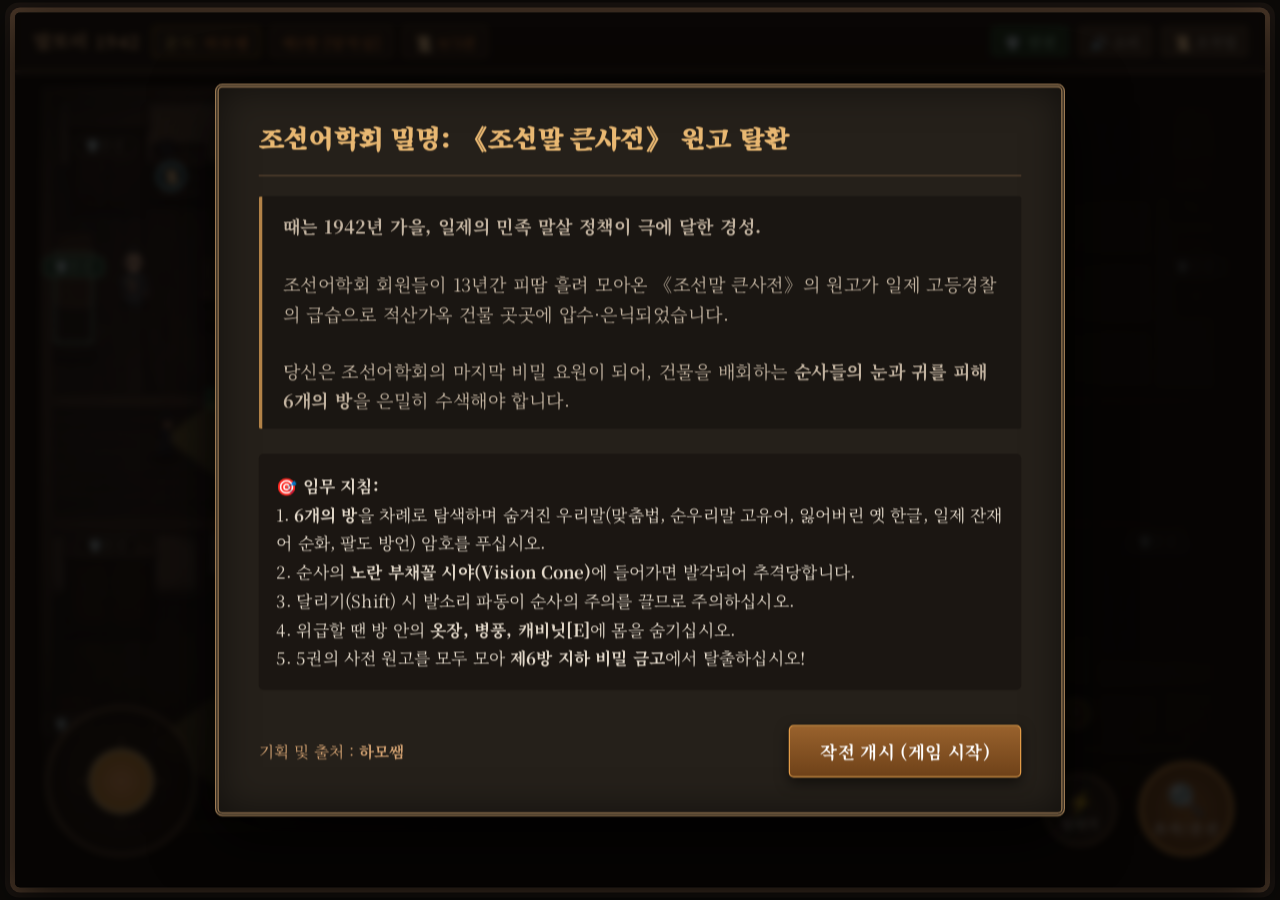
<file: index.html>
<!DOCTYPE html>
<html lang="ko">
<head>
    <meta charset="UTF-8">
    <meta name="viewport" content="width=device-width, initial-scale=1.0, maximum-scale=1.0, user-scalable=no, viewport-fit=cover">
    <title>말모이 1942: 경성 비밀 탈출 - 조선어학회 원고를 지켜라</title>
    <link rel="stylesheet" href="style.css?v=8">
</head>
<body>
    <div id="game-container">
        <!-- 상단 HUD -->
        <header id="hud">
            <div class="hud-group">
                <span class="hud-title">말모이 1942</span>
                <span class="hud-badge" style="border-color: #b07d20; color: #ffd166;">출처: <strong>하모쌤</strong></span>
                <span class="hud-badge"><strong id="hud-room-name">제1방 [당직실]</strong></span>
                <span class="hud-badge">📜 <strong id="hud-manuscript-count">0/5권</strong></span>
            </div>
            <div class="hud-group">
                <span id="alert-status" class="alert-indicator alert-safe">🛡️ 안전</span>
                <button id="btn-sound-toggle" class="btn-hud">🔊 소리</button>
                <button id="btn-guide" class="btn-hud">📜 조작법</button>
            </div>
        </header>

        <!-- 메인 게임 캔버스 -->
        <canvas id="game-canvas" width="1000" height="700"></canvas>

        <!-- 모바일 / 태블릿 가상 터치 컨트롤러 -->
        <div id="virtual-controller">
            <!-- 좌측 가상 조이스틱 -->
            <div id="touch-joystick-zone">
                <div id="joystick-base">
                    <div id="joystick-knob"></div>
                </div>
            </div>

            <!-- 우측 액션 버튼들 -->
            <div id="touch-action-zone">
                <button id="btn-touch-run" class="touch-btn touch-btn-run" title="달리기 토글">
                    <span class="touch-btn-icon">⚡</span>
                    <span class="touch-btn-label">달리기</span>
                </button>
                <button id="btn-touch-action" class="touch-btn touch-btn-action" title="조사 및 은신 (E)">
                    <span class="touch-btn-icon">🔍</span>
                    <span class="touch-btn-label">조사/은신</span>
                </button>
            </div>
        </div>

        <!-- 상호작용 툴팁 -->
        <div id="interaction-hint">조사하기</div>

        <!-- 체포 오버레이 -->
        <div id="caught-overlay">
            <div id="caught-box">
                <h2>순사에게 체포되었습니다!</h2>
                <p>"불령선인 놈, 꼼짝 마라! 여기서 무엇을 꾸미고 있었느냐!"</p>
                <button id="btn-caught-retry" class="btn-primary">은신처에서 다시 시도하기</button>
            </div>
        </div>

        <!-- 오프닝 모달 -->
        <div id="opening-modal" class="modal-overlay">
            <div class="modal-box">
                <div class="modal-header">
                    <h2 class="modal-title">조선어학회 밀명: 《조선말 큰사전》 원고 탈환</h2>
                </div>
                <div class="modal-desc">
                    <strong>때는 1942년 가을, 일제의 민족 말살 정책이 극에 달한 경성.</strong><br><br>
                    조선어학회 회원들이 13년간 피땀 흘려 모아온 《조선말 큰사전》의 원고가 일제 고등경찰의 급습으로 적산가옥 건물 곳곳에 압수·은닉되었습니다.<br><br>
                    당신은 조선어학회의 마지막 비밀 요원이 되어, 건물을 배회하는 <strong>순사들의 눈과 귀를 피해 6개의 방</strong>을 은밀히 수색해야 합니다.
                </div>
                <div style="background:#1b1612; padding:14px; border-radius:4px; font-size:13.5px; line-height:1.7; margin-bottom:18px;">
                    🎯 <strong>임무 지침:</strong><br>
                    1. <strong>6개의 방</strong>을 차례로 탐색하며 숨겨진 우리말(맞춤법, 순우리말 고유어, 잃어버린 옛 한글, 일제 잔재어 순화, 팔도 방언) 암호를 푸십시오.<br>
                    2. 순사의 <strong>노란 부채꼴 시야(Vision Cone)</strong>에 들어가면 발각되어 추격당합니다.<br>
                    3. 달리기(Shift) 시 발소리 파동이 순사의 주의를 끌므로 주의하십시오.<br>
                    4. 위급할 땐 방 안의 <strong>옷장, 병풍, 캐비닛[E]</strong>에 몸을 숨기십시오.<br>
                    5. 5권의 사전 원고를 모두 모아 <strong>제6방 지하 비밀 금고</strong>에서 탈출하십시오!
                </div>
                <div class="modal-footer" style="display: flex; justify-content: space-between; align-items: center;">
                    <span style="font-size: 12.5px; color: #d4a373;">기획 및 출처 : <strong>하모쌤</strong></span>
                    <button id="btn-start-game" class="btn-primary">작전 개시 (게임 시작)</button>
                </div>
            </div>
        </div>

        <!-- 김구 선생님 NPC 대화 모달 -->
        <div id="npc-modal" class="modal-overlay">
            <div class="modal-box">
                <div class="modal-header">
                    <h2 class="modal-title">비밀 접선 : 백범 김구 선생의 밀명</h2>
                    <button id="npc-modal-close" class="modal-close">&times;</button>
                </div>
                <div class="npc-dialogue-layout">
                    <div class="npc-portrait-frame">
                        <img src="assets/kimgu_portrait.png" alt="백범 김구 선생">
                    </div>
                    <div class="npc-dialogue-body">
                        <div class="npc-name-tag">
                            백범 김구 <span>(대한민국 임시정부 주석)</span>
                        </div>
                        <div id="npc-dialogue-text" class="npc-speech-bubble">
                            <!-- JS에서 동적으로 채워짐 -->
                        </div>
                    </div>
                </div>
                <div class="npc-dialogue-buttons">
                    <button id="btn-npc-stealth-tip" class="btn-hud" style="padding: 8px 16px;">💡 순사 회피 요령 듣기</button>
                    <button id="btn-npc-confirm" class="btn-primary">명심하겠습니다</button>
                </div>
            </div>
        </div>

        <!-- 퍼즐 모달 -->
        <div id="puzzle-modal" class="modal-overlay">
            <div class="modal-box">
                <div class="modal-header">
                    <h2 id="puzzle-title" class="modal-title">우리말 퍼즐</h2>
                    <button id="puzzle-modal-close" class="modal-close">&times;</button>
                </div>
                <div id="puzzle-desc" class="modal-desc"></div>
                <div id="puzzle-content"></div>
                <div id="puzzle-feedback" class="puzzle-feedback"></div>
                <div class="modal-footer">
                    <button id="btn-submit-puzzle" class="btn-primary">암호 해독 제출</button>
                </div>
            </div>
        </div>

        <!-- 조작 가이드 모달 -->
        <div id="guide-modal" class="modal-overlay">
            <div class="modal-box">
                <div class="modal-header">
                    <h2 class="modal-title">게임 조작법 및 잠입 수칙</h2>
                    <button id="guide-modal-close" class="modal-close">&times;</button>
                </div>
                <div class="modal-desc" style="line-height:1.8;">
                    <div style="background:#1b1612; padding:10px 14px; border-radius:4px; margin-bottom:12px; border-left:3px solid #ffd166;">
                        <strong style="color:#ffd166;">📱 태블릿 & 모바일 터치 조작:</strong><br>
                        • <strong>이동</strong>: 화면 좌하단의 <strong>가상 조이스틱</strong>을 손가락으로 드래그<br>
                        • <strong>조사 / 은신</strong>: 화면 우하단의 <strong>[🔍 조사/은신]</strong> 버튼 터치<br>
                        • <strong>달리기</strong>: 화면 우하단의 <strong>[⚡ 달리기]</strong> 버튼 터치 (토글 방식)
                    </div>
                    <strong>💻 PC 키보드 조작:</strong><br>
                    • <strong>이동</strong>: <code>W</code>, <code>A</code>, <code>S</code>, <code>D</code> 또는 <code>방향키</code><br>
                    • <strong>달리기</strong>: <code>Shift</code> 유지 (발소리 소음 주의)<br>
                    • <strong>조사 / 은신</strong>: <code>E</code> 키 (가구 조사, 김구 선생 대화, 옷장 숨기)<br><br>
                    <span style="color:#e29b47;">🛡️ <strong>잠입 수칙</strong>: 순사의 노란 손전등 시야를 피하고, 발각 시 옷장/벽장[E]으로 피신하십시오!</span>
                </div>
                <div class="modal-footer" style="display: flex; justify-content: space-between; align-items: center;">
                    <span style="font-size: 12px; color: #b7a99a;">출처 : <strong>하모쌤</strong></span>
                    <button onclick="window.game.closeGuideModal()" class="btn-primary">확인</button>
                </div>
            </div>
        </div>

        <!-- 엔딩 모달 -->
        <div id="ending-modal" class="modal-overlay">
            <div class="modal-box" style="text-align:center;">
                <div class="modal-header" style="justify-content:center;">
                    <h2 class="modal-title" style="color:#f39c12; font-size:26px;">작전 성공 : 《조선말 큰사전》 원고 구출</h2>
                </div>
                <div class="modal-desc" style="text-align:left; font-size:15px; line-height:1.9;">
                    <p style="text-align:center; font-size:18px; color:#fefae0; margin-bottom:15px; font-weight:bold;">
                        "말은 사람의 생각과 겨레의 얼을 담는 그릇이다.<br>말이 살아야 나라가 산다!"
                    </p>
                    당신은 서슬 퍼런 일제 순사들의 감시망을 뚫고 16,400여 장에 달하는 방대한 《조선말 큰사전》 원고를 무사히 품에 안고 비밀 탈출 사다리를 올랐습니다.<br><br>
                    빼앗긴 들판에서도 우리 말과 글의 온전한 뿌리를 지켜내고자 목숨을 바쳤던 조선어학회 선열들의 숭고한 넋이 당신의 지혜를 통해 살아 숨 쉬게 되었습니다.<br><br>
                    <strong>1945년 8월 15일, 마침내 해방과 함께 우리말은 다시 온 나라에 울려 퍼질 것입니다.</strong>
                </div>
                <div style="margin-bottom: 15px; font-size: 13px; color: #ffd166;">
                    기획 및 출처 : <strong>하모쌤</strong> | 조선어학회 선열 헌정
                </div>
                <div class="modal-footer" style="justify-content:center;">
                    <button id="btn-restart-game" class="btn-primary">처음부터 다시 플레이하기</button>
                </div>
            </div>
        </div>
    </div>

    <!-- 스크립트 로드 순서 -->
    <script src="audio.js?v=9"></script>
    <script src="puzzleData.js?v=9"></script>
    <script src="game.js?v=9"></script>
</body>
</html>
</file>
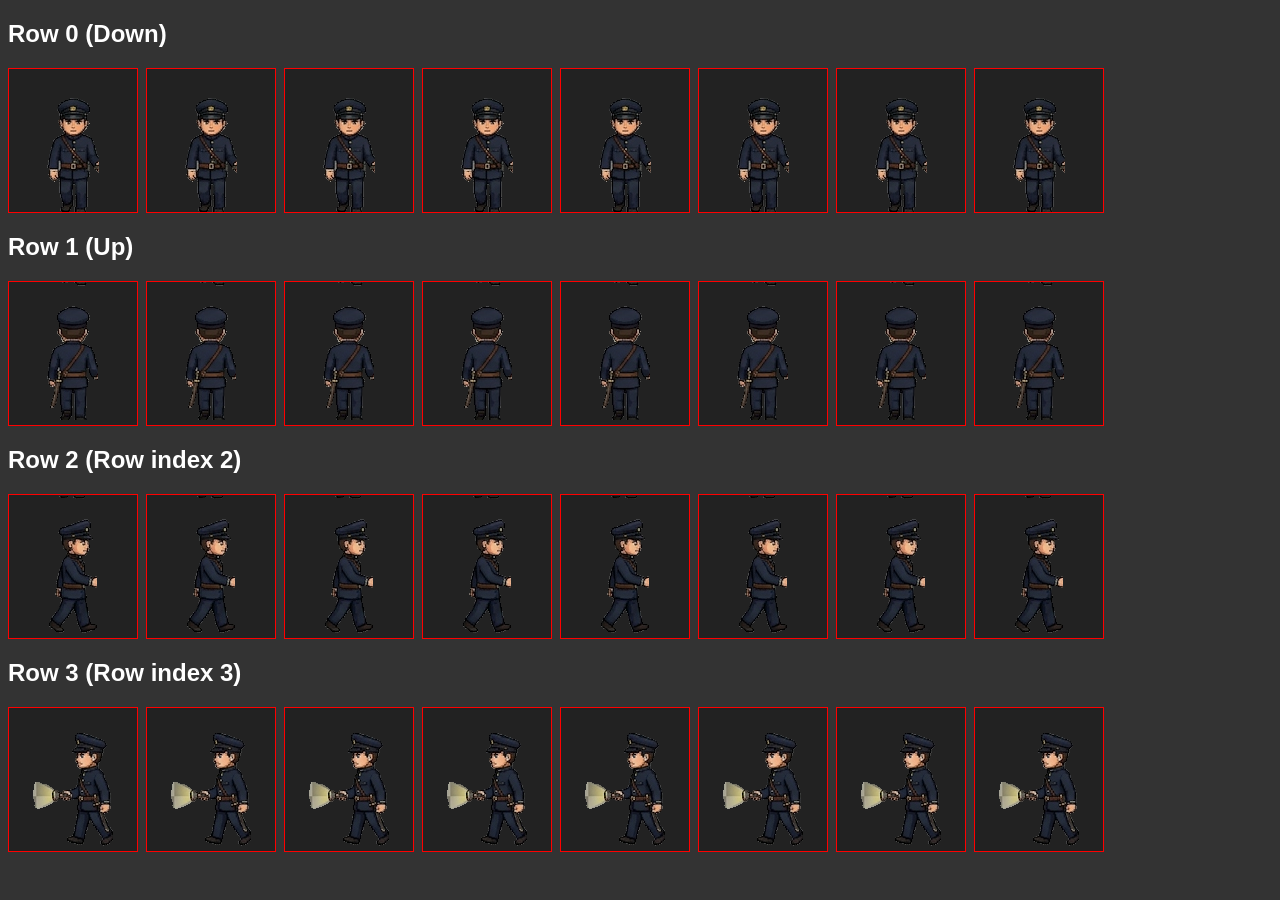
<file: check_sprite.html>
<!DOCTYPE html>
<html>
<head>
    <style>
        body { background: #333; color: white; font-family: sans-serif; }
        .row { display: flex; gap: 8px; margin-bottom: 20px; align-items: center; }
        .frame { width: 128px; height: 143px; border: 1px solid red; position: relative; overflow: hidden; background: #222; }
        .frame img { position: absolute; }
    </style>
</head>
<body>
    <h2>Row 0 (Down)</h2>
    <div class="row" id="row0"></div>
    <h2>Row 1 (Up)</h2>
    <div class="row" id="row1"></div>
    <h2>Row 2 (Row index 2)</h2>
    <div class="row" id="row2"></div>
    <h2>Row 3 (Row index 3)</h2>
    <div class="row" id="row3"></div>

    <script>
        for (let r = 0; r < 4; r++) {
            const container = document.getElementById('row' + r);
            for (let c = 0; c < 8; c++) {
                const div = document.createElement('div');
                div.className = 'frame';
                div.innerHTML = `<img src="assets/officer_spritesheet.png" style="left: -${c * 128}px; top: -${r * 143}px;">`;
                container.appendChild(div);
            }
        }
    </script>
</body>
</html>
</file>
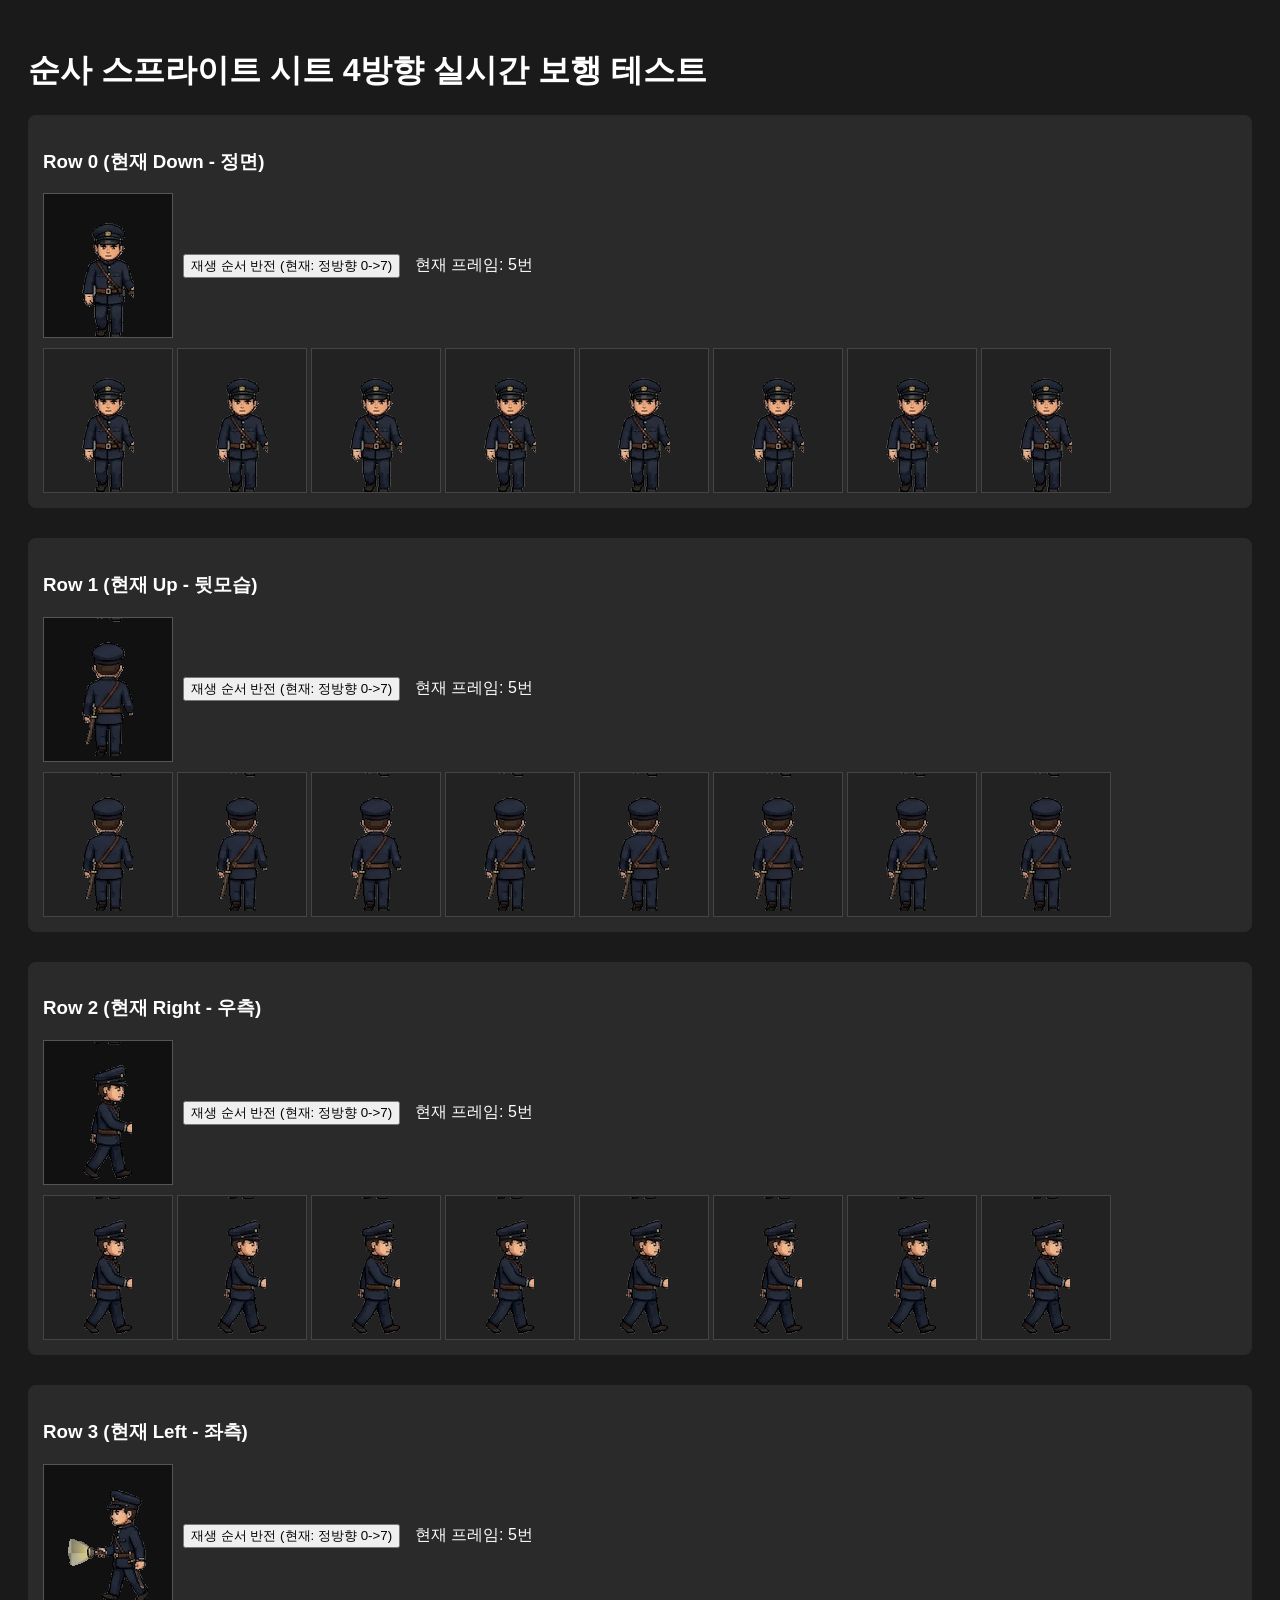
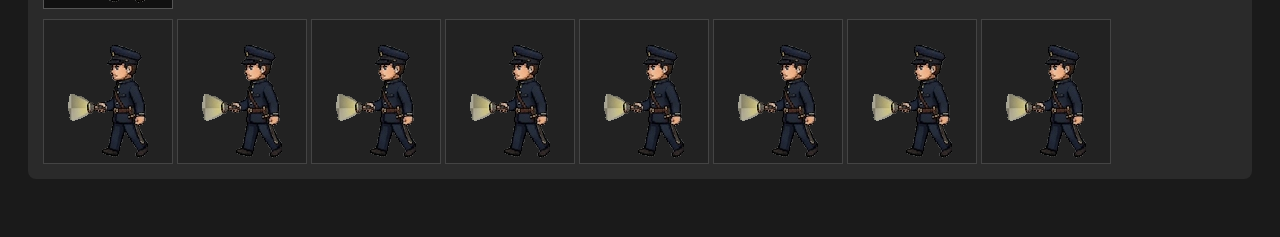
<file: test_officer_anim.html>
<!DOCTYPE html>
<html>
<head>
    <meta charset="UTF-8">
    <title>Sprite Row & Animation Tester</title>
    <style>
        body { background: #1a1a1a; color: #fff; font-family: sans-serif; padding: 20px; }
        .row-box { margin-bottom: 30px; background: #2a2a2a; padding: 15px; border-radius: 8px; }
        .controls { margin-bottom: 10px; display: flex; gap: 10px; align-items: center; }
        canvas { background: #111; border: 1px solid #555; }
        .strip { display: flex; gap: 4px; overflow-x: auto; margin-top: 10px; }
        .frame-thumb { width: 128px; height: 143px; border: 1px solid #444; position: relative; overflow: hidden; background: #222; }
        .frame-thumb img { position: absolute; }
    </style>
</head>
<body>
    <h1>순사 스프라이트 시트 4방향 실시간 보행 테스트</h1>
    <div id="test-containers"></div>

    <script>
        const img = new Image();
        img.src = 'assets/officer_spritesheet_centered.png';

        const rowNames = [
            "Row 0 (현재 Down - 정면)",
            "Row 1 (현재 Up - 뒷모습)",
            "Row 2 (현재 Right - 우측)",
            "Row 3 (현재 Left - 좌측)"
        ];

        img.onload = () => {
            const container = document.getElementById('test-containers');

            for (let r = 0; r < 4; r++) {
                const box = document.createElement('div');
                box.className = 'row-box';
                box.innerHTML = `
                    <h3>${rowNames[r]}</h3>
                    <div class="controls">
                        <canvas id="canvas-r${r}" width="128" height="143"></canvas>
                        <div>
                            <button onclick="toggleDirection(${r})">재생 순서 반전 (현재: 정방향 0->7)</button>
                            <span id="speed-label-${r}" style="margin-left: 10px;">프레임: 0</span>
                        </div>
                    </div>
                    <div class="strip" id="strip-${r}"></div>
                `;
                container.appendChild(box);

                const strip = document.getElementById('strip-' + r);
                for (let c = 0; c < 8; c++) {
                    const thumb = document.createElement('div');
                    thumb.className = 'frame-thumb';
                    thumb.innerHTML = `<img src="assets/officer_spritesheet.png" style="left: -${c * 128}px; top: -${r * 143}px;">`;
                    strip.appendChild(thumb);
                }
            }

            startAnimationLoop();
        };

        const reverseState = [false, false, false, false];
        window.toggleDirection = (r) => {
            reverseState[r] = !reverseState[r];
            event.target.innerText = reverseState[r] ? "재생 순서 반전 (현재: 역방향 7->0)" : "재생 순서 반전 (현재: 정방향 0->7)";
        };

        let currentFrame = 0;
        let timer = 0;

        function startAnimationLoop() {
            requestAnimationFrame(animate);
        }

        function animate() {
            timer++;
            if (timer >= 6) {
                timer = 0;
                currentFrame = (currentFrame + 1) % 8;
            }

            for (let r = 0; r < 4; r++) {
                const cvs = document.getElementById('canvas-r' + r);
                if (!cvs) continue;
                const ctx = cvs.getContext('2d');
                ctx.clearRect(0, 0, 128, 143);

                const col = reverseState[r] ? (7 - currentFrame) : currentFrame;
                document.getElementById('speed-label-' + r).innerText = `현재 프레임: ${col}번`;

                ctx.drawImage(img, col * 128, r * 143, 128, 143, 0, 0, 128, 143);
            }

            requestAnimationFrame(animate);
        }
    </script>
</body>
</html>
</file>
<file: style.css>
@charset "UTF-8";

@import url('https://fonts.googleapis.com/css2?family=Noto+Serif+KR:wght@400;600;900&family=Song+Myung&display=swap');

* {
    box-sizing: border-box;
    margin: 0;
    padding: 0;
    user-select: none;
}

html, body {
    width: 100%;
    height: 100%;
    overflow: hidden;
    touch-action: none;
    -webkit-touch-callout: none;
}

body {
    background-color: #0c0a08;
    color: #e8ded1;
    font-family: 'Noto Serif KR', serif;
    display: flex;
    justify-content: center;
    align-items: center;
    min-height: 100vh;
}

#game-container {
    position: relative;
    width: 1000px;
    height: 700px;
    box-shadow: 0 10px 40px rgba(0, 0, 0, 0.85), 0 0 0 4px #4a3728, 0 0 0 8px #1a1410;
    background: #1e1b18;
    border-radius: 4px;
    overflow: hidden;
    transform-origin: center center;
    flex-shrink: 0;
}

canvas {
    display: block;
    width: 1000px;
    height: 700px;
    background-color: #181512;
}

/* 상단 HUD */
#hud {
    position: absolute;
    top: 0;
    left: 0;
    right: 0;
    height: 48px;
    background: #120e0b; /* 100% 완전 불투명 솔리드로 배경 비침 완벽 차단 */
    border-bottom: 2px solid #5a4430;
    display: flex;
    justify-content: space-between;
    align-items: center;
    padding: 0 14px;
    font-size: 13px;
    z-index: 20;
    pointer-events: none;
    white-space: nowrap;
    overflow: hidden;
    box-shadow: 0 3px 10px rgba(0, 0, 0, 0.85);
}

#hud * {
    pointer-events: auto;
}

.hud-group {
    display: flex;
    align-items: center;
    gap: 8px;
    flex-shrink: 0;
    white-space: nowrap;
}

.hud-title {
    font-family: 'Song Myung', serif;
    font-size: 16px;
    font-weight: 900;
    color: #d4a373;
    letter-spacing: 1px;
    text-shadow: 1px 1px 3px rgba(0,0,0,0.8);
    margin-right: 2px;
    white-space: nowrap;
}

.hud-badge {
    background: #251d16;
    border: 1px solid #6e5138;
    padding: 3px 8px;
    border-radius: 3px;
    color: #f1ebd9;
    font-size: 12px;
    display: flex;
    align-items: center;
    gap: 4px;
    white-space: nowrap;
}

.hud-badge strong {
    color: #e28743;
}

.alert-indicator {
    padding: 3px 9px;
    border-radius: 3px;
    font-weight: bold;
    font-size: 11.5px;
    letter-spacing: 0.5px;
    transition: all 0.3s ease;
    white-space: nowrap;
}

.alert-safe {
    background: #1c3b24;
    border: 1px solid #2d6a3f;
    color: #95d5b2;
}

.alert-warning {
    background: #5c4415;
    border: 1px solid #b07d20;
    color: #ffd166;
    animation: pulse 1s infinite alternate;
}

.alert-danger {
    background: #661818;
    border: 1px solid #b82d2d;
    color: #ff9999;
    animation: danger-flash 0.3s infinite alternate;
}

@keyframes pulse {
    from { opacity: 0.8; }
    to { opacity: 1; filter: drop-shadow(0 0 6px rgba(255, 209, 102, 0.6)); }
}

@keyframes danger-flash {
    from { opacity: 0.8; background: #661818; }
    to { opacity: 1; background: #992222; filter: drop-shadow(0 0 10px rgba(255, 50, 50, 0.8)); }
}

.btn-hud {
    background: #382c21;
    border: 1px solid #7c5d41;
    color: #e8ded1;
    padding: 3px 8px;
    font-size: 11.5px;
    font-family: inherit;
    cursor: pointer;
    border-radius: 3px;
    transition: 0.2s;
    white-space: nowrap;
}

.btn-hud:hover {
    background: #543f2d;
    color: #fff;
    border-color: #d4a373;
}

/* 하단 툴팁 및 상호작용 안내 */
#interaction-hint {
    position: absolute;
    bottom: 24px;
    left: 50%;
    transform: translateX(-50%);
    background: rgba(18, 14, 10, 0.9);
    border: 1px solid #d4a373;
    padding: 8px 20px;
    border-radius: 20px;
    font-size: 14px;
    color: #fefae0;
    box-shadow: 0 4px 15px rgba(0,0,0,0.7);
    display: none;
    z-index: 15;
    animation: floatHint 1.5s infinite ease-in-out;
}

@keyframes floatHint {
    0%, 100% { transform: translate(-50%, 0); }
    50% { transform: translate(-50%, -4px); }
}

/* 모달 팝업 스타일 (퍼즐, 오프닝, 엔딩) */
.modal-overlay {
    position: absolute;
    top: 0;
    left: 0;
    width: 100%;
    height: 100%;
    background: rgba(8, 6, 4, 0.82);
    backdrop-filter: blur(3px);
    display: flex;
    justify-content: center;
    align-items: center;
    z-index: 100;
    opacity: 0;
    pointer-events: none;
    transition: opacity 0.25s ease;
}

.modal-overlay.active {
    opacity: 1;
    pointer-events: auto;
}

.modal-box {
    width: 680px;
    max-height: 600px;
    background: #25201a;
    border: 3px double #9c7a53;
    border-radius: 6px;
    padding: 28px 32px;
    box-shadow: 0 15px 50px rgba(0,0,0,0.9), inset 0 0 30px rgba(0,0,0,0.5);
    display: flex;
    flex-direction: column;
    color: #e4dacb;
    position: relative;
    overflow-y: auto;
}

.modal-box::-webkit-scrollbar {
    width: 6px;
}
.modal-box::-webkit-scrollbar-thumb {
    background: #6d543b;
    border-radius: 3px;
}

.modal-header {
    border-bottom: 1px solid #5a4430;
    padding-bottom: 12px;
    margin-bottom: 16px;
    display: flex;
    justify-content: space-between;
    align-items: center;
}

.modal-title {
    font-family: 'Song Myung', serif;
    font-size: 22px;
    font-weight: 900;
    color: #e9b872;
    letter-spacing: 1px;
}

.modal-close {
    background: transparent;
    border: none;
    color: #a8947f;
    font-size: 22px;
    cursor: pointer;
    line-height: 1;
}

.modal-close:hover {
    color: #fff;
}

.modal-desc {
    font-size: 14.5px;
    line-height: 1.6;
    color: #c4b5a2;
    margin-bottom: 20px;
    background: #1a1612;
    padding: 12px 16px;
    border-left: 3px solid #b28247;
    border-radius: 2px;
}

/* 퍼즐 1: 맞춤법 퀴즈 */
.quiz-item {
    margin-bottom: 16px;
    background: #1e1914;
    padding: 12px 16px;
    border-radius: 4px;
    border: 1px solid #433324;
}

.quiz-q {
    font-weight: 600;
    font-size: 15px;
    color: #f7ede2;
    margin-bottom: 8px;
}

.quiz-options {
    display: flex;
    gap: 12px;
}

.quiz-opt-btn {
    flex: 1;
    background: #2f251d;
    border: 1px solid #5c4733;
    color: #e0d5c1;
    padding: 8px 12px;
    border-radius: 4px;
    font-family: inherit;
    font-size: 13.5px;
    cursor: pointer;
    transition: 0.2s;
    text-align: left;
}

.quiz-opt-btn:hover {
    background: #463728;
    border-color: #c79758;
}

.quiz-opt-btn.selected {
    background: #7a542b;
    border-color: #f1b366;
    color: #fff;
    font-weight: bold;
}

/* 퍼즐 2: 순우리말 카드 매칭 */
.match-container {
    display: grid;
    grid-template-columns: 1fr 1fr;
    gap: 16px;
    margin-bottom: 20px;
}

.match-col-title {
    font-size: 14px;
    font-weight: bold;
    color: #d4a373;
    margin-bottom: 8px;
    text-align: center;
}

.match-list {
    display: flex;
    flex-direction: column;
    gap: 8px;
}

.match-card {
    background: #2a221a;
    border: 1px solid #5d4633;
    padding: 10px 14px;
    border-radius: 4px;
    font-size: 14px;
    cursor: pointer;
    transition: 0.2s;
    text-align: center;
}

.match-card:hover {
    background: #3f3123;
    border-color: #d4a373;
}

.match-card.selected {
    background: #6e4823;
    border-color: #f4a261;
    color: #fff;
}

.match-card.matched {
    background: #233e2b;
    border-color: #40916c;
    color: #95d5b2;
    cursor: default;
    opacity: 0.75;
}

/* 퍼즐 3: 훈민정음 잃어버린 4글자 */
.char-grid {
    display: grid;
    grid-template-columns: repeat(4, 1fr);
    gap: 12px;
    margin-bottom: 20px;
}

.char-btn {
    background: #2a221b;
    border: 1px solid #5a4430;
    padding: 14px 8px;
    border-radius: 4px;
    display: flex;
    flex-direction: column;
    align-items: center;
    cursor: pointer;
    transition: 0.2s;
}

.char-btn .char-glyph {
    font-size: 28px;
    font-weight: bold;
    color: #f3dfc1;
    margin-bottom: 4px;
}

.char-btn .char-name {
    font-size: 12px;
    color: #a8947f;
}

.char-btn:hover {
    background: #423223;
    border-color: #d4a373;
}

.char-btn.selected {
    background: #7a4f22;
    border-color: #e9a347;
}

.char-btn.selected .char-glyph {
    color: #ffdda1;
}

/* 퍼즐 4: 잔재어 순화 매칭 */
.jargon-table {
    width: 100%;
    border-collapse: collapse;
    margin-bottom: 18px;
}

.jargon-table th, .jargon-table td {
    padding: 10px 12px;
    border: 1px solid #4d3a29;
    font-size: 14px;
}

.jargon-table th {
    background: #1b1612;
    color: #d4a373;
}

.jargon-table select {
    width: 100%;
    background: #2d2219;
    border: 1px solid #6b5037;
    color: #f4ede2;
    padding: 6px 10px;
    font-family: inherit;
    font-size: 13.5px;
    border-radius: 3px;
}

/* 퍼즐 5: 방언 지도 배치 */
.dialect-container {
    display: flex;
    flex-direction: column;
    gap: 12px;
    margin-bottom: 20px;
}

.dialect-row {
    display: flex;
    align-items: center;
    gap: 14px;
    background: #1d1813;
    padding: 10px 14px;
    border-radius: 4px;
    border: 1px solid #4a3826;
}

.dialect-region {
    width: 110px;
    font-weight: bold;
    color: #e09f58;
    font-size: 14px;
}

.dialect-hint {
    flex: 1;
    font-size: 13px;
    color: #aaa090;
}

.dialect-select {
    background: #2c2219;
    border: 1px solid #6c5138;
    color: #faebd7;
    padding: 6px 12px;
    border-radius: 3px;
    font-family: inherit;
    font-size: 13px;
}

/* 퍼즐 6: 최종 명언 맞추기 */
.quote-sort-container {
    display: flex;
    flex-direction: column;
    gap: 10px;
    margin-bottom: 20px;
}

.quote-slot {
    display: flex;
    align-items: center;
    gap: 12px;
    background: #201a14;
    padding: 10px 16px;
    border: 1px dashed #6b533d;
    border-radius: 4px;
}

.quote-num {
    font-size: 16px;
    font-weight: bold;
    color: #d4a373;
    width: 30px;
}

.quote-btn-group {
    display: flex;
    gap: 6px;
}

.quote-btn-group button {
    background: #3a2c20;
    border: 1px solid #634a34;
    color: #e4dacb;
    padding: 4px 10px;
    cursor: pointer;
    border-radius: 3px;
}

.quote-btn-group button:hover {
    background: #563f2c;
}

.quote-text {
    flex: 1;
    font-size: 15px;
    color: #f7ede2;
}

/* 하단 액션 버튼 */
.modal-footer {
    display: flex;
    justify-content: flex-end;
    gap: 12px;
    margin-top: 10px;
}

.btn-primary {
    background: linear-gradient(180deg, #99622d 0%, #6f4219 100%);
    border: 1px solid #e29b47;
    color: #fff;
    padding: 10px 24px;
    font-size: 14px;
    font-family: inherit;
    font-weight: bold;
    cursor: pointer;
    border-radius: 4px;
    box-shadow: 0 4px 10px rgba(0,0,0,0.5);
    transition: 0.2s;
}

.btn-primary:hover {
    background: linear-gradient(180deg, #b37335 0%, #834f1f 100%);
    box-shadow: 0 4px 15px rgba(226, 155, 71, 0.4);
}

.puzzle-feedback {
    margin-top: 10px;
    padding: 10px 14px;
    border-radius: 4px;
    font-size: 13.5px;
    display: none;
    line-height: 1.5;
}

.feedback-success {
    background: #1e3a24;
    border: 1px solid #38804e;
    color: #a7f3d0;
}

.feedback-fail {
    background: #471a1a;
    border: 1px solid #8c2e2e;
    color: #fecaca;
}

/* 김구 선생님 대화 모달 전용 스타일 */
#npc-modal .modal-box {
    width: 650px;
    background: #231c16;
    border: 3px double #d4a373;
}

.npc-dialogue-layout {
    display: flex;
    gap: 20px;
    align-items: flex-start;
    margin-bottom: 18px;
}

.npc-portrait-frame {
    width: 110px;
    height: 110px;
    border-radius: 6px;
    border: 2px solid #b8860b;
    box-shadow: 0 4px 12px rgba(0,0,0,0.7), inset 0 0 10px rgba(0,0,0,0.5);
    background: #15110d;
    overflow: hidden;
    flex-shrink: 0;
}

.npc-portrait-frame img {
    width: 100%;
    height: 100%;
    object-fit: cover;
    display: block;
}

.npc-dialogue-body {
    flex: 1;
}

.npc-name-tag {
    font-family: 'Song Myung', serif;
    font-size: 18px;
    font-weight: bold;
    color: #ffd166;
    margin-bottom: 8px;
    display: flex;
    align-items: center;
    gap: 8px;
}

.npc-name-tag span {
    font-size: 12px;
    color: #c4b5a2;
    font-family: 'Noto Serif KR', serif;
    font-weight: normal;
}

.npc-speech-bubble {
    background: #18130f;
    border: 1px solid #5a4430;
    border-radius: 6px;
    padding: 14px 18px;
    font-size: 14.5px;
    line-height: 1.8;
    color: #f7ede2;
    position: relative;
    box-shadow: inset 0 1px 4px rgba(0,0,0,0.5);
}

.npc-speech-bubble strong {
    color: #e29b47;
}

.npc-dialogue-buttons {
    display: flex;
    justify-content: flex-end;
    gap: 10px;
    margin-top: 14px;
}

#caught-overlay {
    position: absolute;
    top: 0;
    left: 0;
    width: 100%;
    height: 100%;
    background: rgba(180, 20, 20, 0.4);
    display: none;
    flex-direction: column;
    justify-content: center;
    align-items: center;
    z-index: 90;
    animation: flashCaught 0.6s infinite alternate;
}

@keyframes flashCaught {
    0% { background: rgba(160, 20, 20, 0.3); }
    100% { background: rgba(220, 30, 30, 0.6); }
}

#caught-box {
    background: #1f1412;
    border: 2px solid #e63946;
    padding: 30px 45px;
    border-radius: 6px;
    text-align: center;
    box-shadow: 0 10px 40px rgba(0,0,0,0.9);
}

#caught-box h2 {
    font-family: 'Song Myung', serif;
    font-size: 26px;
    color: #ff6b6b;
    margin-bottom: 12px;
}

#caught-box p {
    font-size: 14.5px;
    color: #e2d9cc;
    margin-bottom: 20px;
}

/* ==========================================================================
   모바일 & 태블릿 가상 컨트롤러 스타일
   ========================================================================== */
#virtual-controller {
    position: absolute;
    bottom: 0;
    left: 0;
    right: 0;
    height: 180px;
    pointer-events: none;
    z-index: 50;
    display: flex;
    justify-content: space-between;
    align-items: flex-end;
    padding: 0 25px 25px 25px;
}

/* 좌측 가상 조이스틱 영역 */
#touch-joystick-zone {
    width: 140px;
    height: 140px;
    position: relative;
    pointer-events: auto;
    touch-action: none;
}

#joystick-base {
    width: 120px;
    height: 120px;
    background: radial-gradient(circle, rgba(40, 30, 20, 0.75) 0%, rgba(15, 12, 10, 0.85) 100%);
    border: 2px solid rgba(212, 163, 115, 0.6);
    border-radius: 50%;
    position: absolute;
    bottom: 0;
    left: 0;
    box-shadow: 0 4px 15px rgba(0, 0, 0, 0.6), inset 0 0 15px rgba(0,0,0,0.5);
    display: flex;
    justify-content: center;
    align-items: center;
}

#joystick-base::before, #joystick-base::after {
    content: '';
    position: absolute;
    background: rgba(212, 163, 115, 0.25);
}
#joystick-base::before {
    width: 2px;
    height: 70px;
}
#joystick-base::after {
    width: 70px;
    height: 2px;
}

#joystick-knob {
    width: 52px;
    height: 52px;
    background: radial-gradient(circle, #f4a261 0%, #b07d20 100%);
    border: 2px solid #ffdda1;
    border-radius: 50%;
    position: absolute;
    box-shadow: 0 4px 10px rgba(0, 0, 0, 0.7);
    pointer-events: none;
    transition: transform 0.05s ease-out;
}

/* 우측 터치 액션 버튼 영역 */
#touch-action-zone {
    display: flex;
    align-items: flex-end;
    gap: 18px;
    pointer-events: auto;
    touch-action: none;
}

.touch-btn {
    border-radius: 50%;
    display: flex;
    flex-direction: column;
    justify-content: center;
    align-items: center;
    font-family: inherit;
    cursor: pointer;
    box-shadow: 0 6px 16px rgba(0, 0, 0, 0.7);
    transition: transform 0.1s, background 0.2s, border-color 0.2s;
    -webkit-tap-highlight-color: transparent;
}

.touch-btn:active {
    transform: scale(0.92);
}

/* 달리기 토글 버튼 */
.touch-btn-run {
    width: 58px;
    height: 58px;
    background: radial-gradient(circle, #2d241c 0%, #17130f 100%);
    border: 2px solid #7c5d41;
    color: #e8ded1;
    margin-bottom: 8px;
}

.touch-btn-run.active {
    background: radial-gradient(circle, #b07d20 0%, #6e481f 100%);
    border-color: #ffd166;
    color: #fff;
    box-shadow: 0 0 15px rgba(255, 209, 102, 0.6);
}

.touch-btn-run .touch-btn-icon {
    font-size: 18px;
    line-height: 1;
}

.touch-btn-run .touch-btn-label {
    font-size: 10px;
    font-weight: bold;
    margin-top: 2px;
}

/* 조사 / 은신 버튼 (메인 액션 E 키) */
.touch-btn-action {
    width: 76px;
    height: 76px;
    background: radial-gradient(circle, #99622d 0%, #563314 100%);
    border: 3px solid #e29b47;
    color: #fff;
}

.touch-btn-action .touch-btn-icon {
    font-size: 26px;
    line-height: 1;
}

.touch-btn-action .touch-btn-label {
    font-size: 11px;
    font-weight: bold;
    margin-top: 3px;
    letter-spacing: 1px;
}

/* 상호작용 가능 대상이 근처에 있을 때 액션 버튼 펄스 하이라이트 */
.touch-btn-action.highlight {
    background: radial-gradient(circle, #2d6a3f 0%, #1b4332 100%);
    border-color: #74c69d;
    box-shadow: 0 0 20px rgba(116, 198, 157, 0.8);
    animation: touchBtnPulse 1.2s infinite alternate;
}

@keyframes touchBtnPulse {
    from { transform: scale(1); filter: brightness(1); }
    to { transform: scale(1.06); filter: brightness(1.2); }
}
</file>
